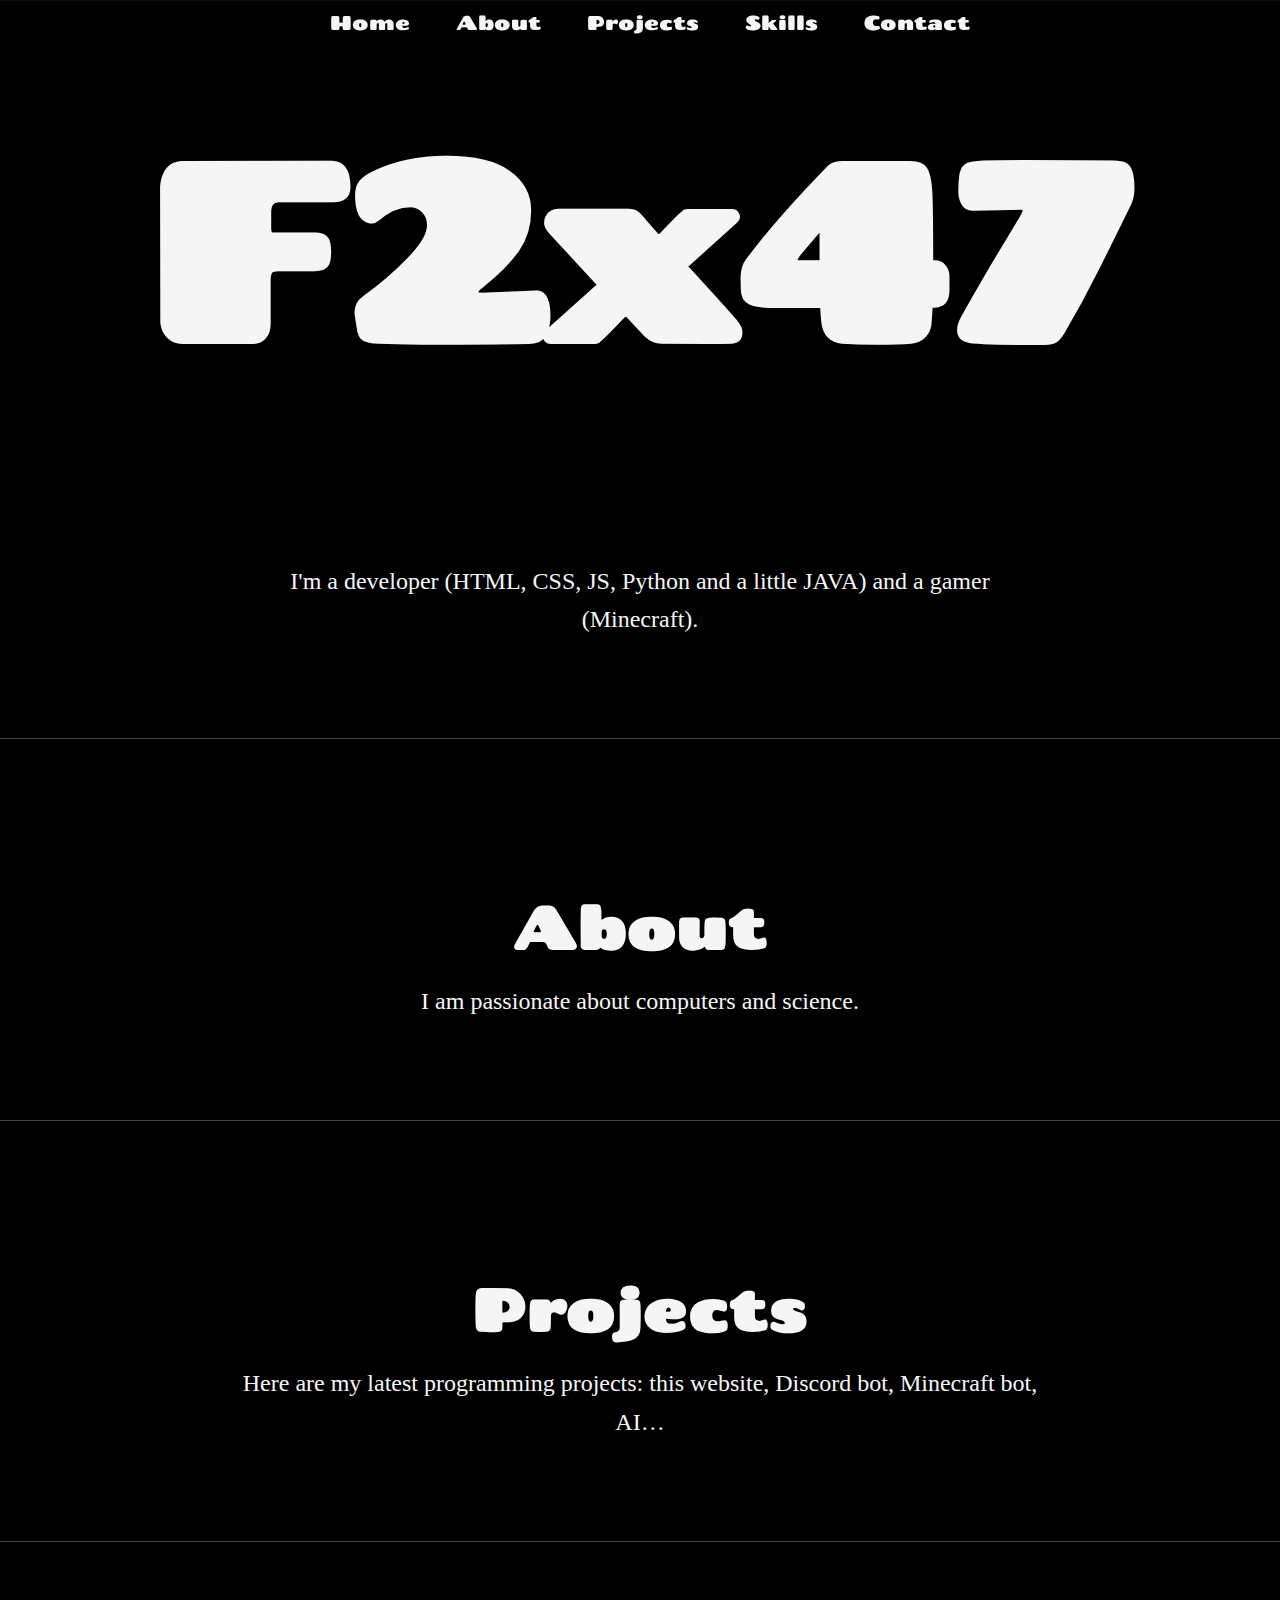
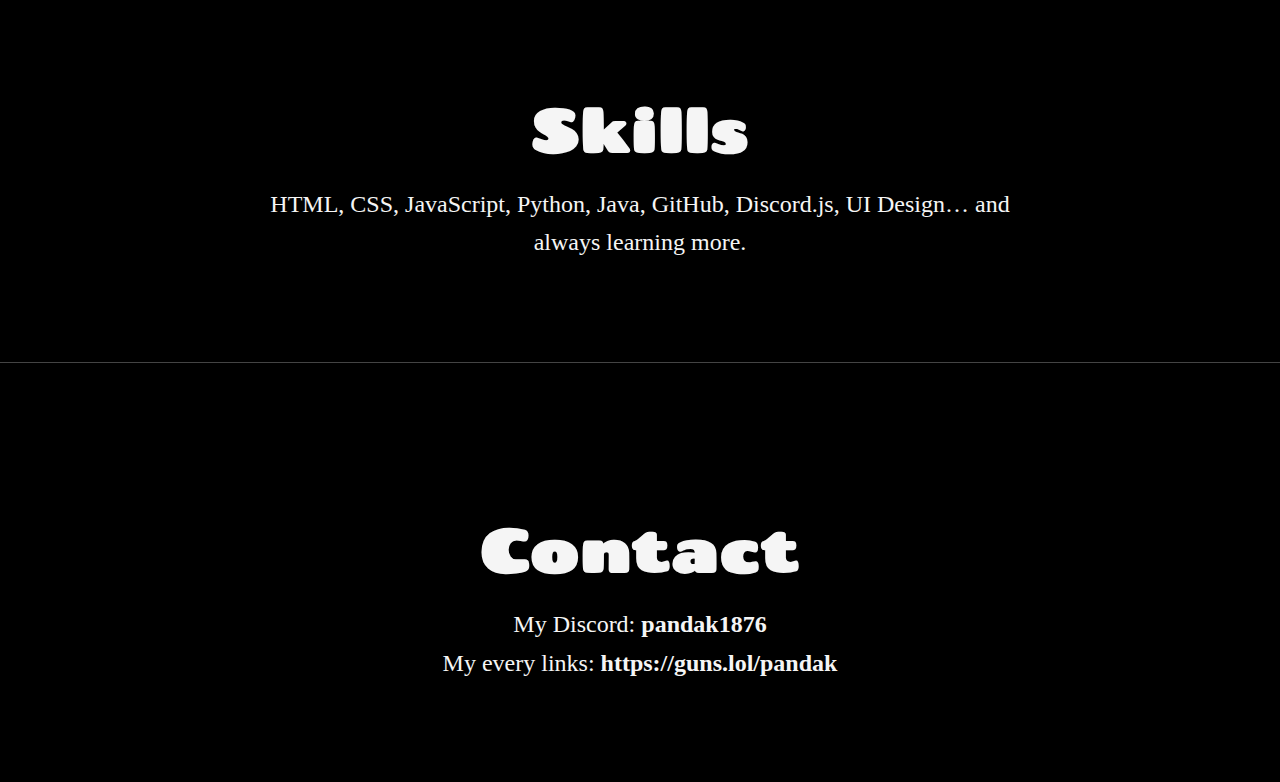
<file: index.html>
<!DOCTYPE html> 
<html lang="en">
  <head>
    <meta charset="UTF-8">
    <meta name="viewport" content="width=device-width, initial-scale=1.0">
    <title>F2x47 online</title>
    <link rel="icon" href="data:image/svg+xml,<svg xmlns=%22http://www.w3.org/2000/svg%22 viewBox=%220 0 100 100%22><text y=%22.9em%22 font-size=%2290%22>🛰️</text></svg>">
    <link rel="preconnect" href="https://fonts.googleapis.com">
    <link rel="preconnect" href="https://fonts.gstatic.com" crossorigin>
    <link href="https://fonts.googleapis.com/css2?family=Chango&family=Lemon&display=swap" rel="stylesheet">
    <style>
      html {
        scroll-behavior: smooth;
      }

      body {
        margin: 0;
        background-color: black;
        color: whitesmoke;
        font-family: "Chango", sans-serif;
      }

      section {
        padding: 100px 20px;
        text-align: center;
        border-top: 1px solid #444;
      }

      h1 {
        font-size: 250px;
        margin-top: -10px;
        letter-spacing: -12px;
      }

      h2 {
        font-size: 60px;
        margin-bottom: 20px;
      }

      p {
        font-size: 24px;
        max-width: 800px;
        margin: auto;
        line-height: 1.6;

        /** font-family: "Lemon", serif;
        font-weight: 400;
        font-style: normal; **/
        font-family: "DM Serif Text", serif;
      }

      nav {
        position: fixed;
        top: 0;
        width: 100%;
        background: rgba(0, 0, 0, 0.8);
        padding: 10px;
        text-align: center;
        z-index: 1000;
      }

      nav a {
        color: whitesmoke;
        text-decoration: none;
        margin: 0 20px;
        font-size: 20px;
      }

      nav a:hover {
        text-decoration: underline;
      }
      
      a {
        color: whitesmoke;
        text-decoration: none;
      }
      
      a:hover {
        text-decoration: underline;
      }
    </style>
  </head>
  <body>
    <nav>
      <a href="#home">Home</a>
      <a href="#about">About</a>
      <a href="#projects">Projects</a>
      <a href="#skills">Skills</a>
      <a href="#contact">Contact</a>
    </nav>

    <section id="home">
      <h1>F2x47</h1>
      <p>I'm a developer (HTML, CSS, JS, Python and a little JAVA) and a gamer (Minecraft).</p>
    </section>

    <section id="about">
      <h2>About</h2>
      <p>I am passionate about computers and science.</p>
    </section>

    <section id="projects">
      <h2>Projects</h2>
      <p>Here are my latest programming projects: this website, Discord bot, Minecraft bot, AI…</p>
    </section>

    <section id="skills">
      <h2>Skills</h2>
      <p>HTML, CSS, JavaScript, Python, Java, GitHub, Discord.js, UI Design… and always learning more.</p>
    </section>

    <section id="contact">
      <h2>Contact</h2>
      <p>My Discord: <strong>pandak1876</strong></p>
      <p>My every links: <strong><a href="https://guns.lol/pandak" target="_blank">https://guns.lol/pandak</a></strong></p>
    </section>
  </body>
</html>
</file>
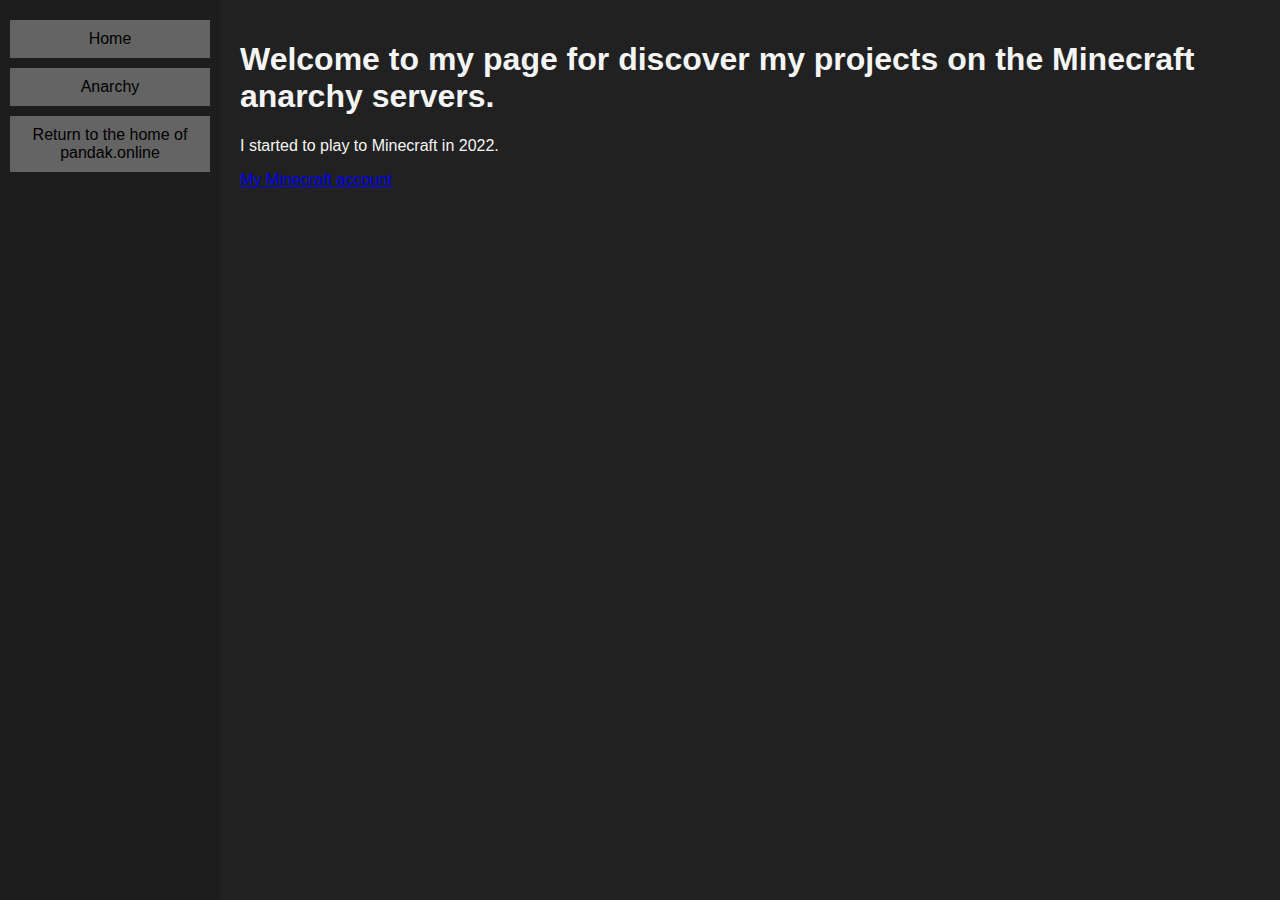
<file: mc-anarchy.html>
<!DOCTYPE html>
<html lang="fr">
<head>
    <meta charset="UTF-8">
    <meta name="viewport" content="width=device-width, initial-scale=1.0">
    <title>pandak.online - Minecraft</title>
    <link rel="icon" href="data:image/svg+xml,<svg xmlns=%22http://www.w3.org/2000/svg%22 viewBox=%220 0 100 100%22><text y=%22.9em%22 font-size=%2290%22>🔨</text></svg>">
    <link rel="preconnect" href="https://fonts.googleapis.com">
    <link rel="preconnect" href="https://fonts.gstatic.com" crossorigin>
    <link href="https://fonts.googleapis.com/css2?family=DM+Serif+Text:ital@0;1&display=swap" rel="stylesheet">
    <style>
        body {
            font-family: Arial, sans-serif;
            background-color: #212121;
            display: flex;
            margin: 0;
            color: whitesmoke;
        }

        h1 {
          font: "DM Serif Text", serif;
        }
    
        .content p.roboto {
          font-family: "Roboto Condensed", sans-serif;
        }

        .sidebar {
            width: 200px;
            background-color: #1e1d1d;
            padding: 10px;
            height: 100vh;
            position: fixed;
            overflow-y: auto;
        }

        .content {
            margin-left: 220px;
            padding: 20px;
            width: calc(100% - 220px);
        }

        button {
            display: block;
            width: 100%;
            margin: 10px 0;
            padding: 10px;
            border: none;
            background-color: #646464;
            cursor: pointer;
            font-size: 16px;
        }

        button:hover {
            background-color: #717171;
            transform: scale(1.03);
        }
    </style>
</head>
<body>
    <div class="sidebar">
        <button onclick="showContent('home')">Home</button>
        <button onclick="showContent('anarchy')">Anarchy</button>
        <button onclick="returnToHome()">Return to the home of pandak.online</button>
    </div>

    <div class="content" id="content">
        <h1>Welcome to my page for discover my projects on the Minecraft anarchy servers.</h1>
        <p class="roboto">I started to play to Minecraft in 2022.</p>
        <p class="roboto"><a href="https://namemc.com/profile/Pandak_x.1" target="_blank">My Minecraft account</a></p>
      </div>

    <script>
        function showContent(page) {
            const contentDiv = document.getElementById('content');
            contentDiv.innerHTML = '';

            if (page === 'home') {
            contentDiv.innerHTML = `
                <h1>Welcome to my page for discover my projects on the Minecraft anarchy servers.</h1>
                <p class="roboto">I started to play to Minecraft in 2022.</p>
                <p class="roboto"><a href="https://namemc.com/profile/Pandak_x.1" target="_blank">My Minecraft account</a></p>
            `;
            history.pushState(null, '', '/');
            } 
            else if (page === 'anarchy') {
            contentDiv.innerHTML = `
                <h1>Discover my projects on the French Minecraft anarchy servers here.</h1>
            `;
            history.pushState(null, '', '?page=anarchy');
            }
        }

        function returnToHome() {
            window.location.href = '/website/index.html';
        }

        window.onload = function() {
            const params = new URLSearchParams(window.location.search);
            const page = params.get('page');
            if (page) {
                showContent(page);
            } else {
                showContent('home');
            }
        };
    </script>
</body>
</html>
</file>
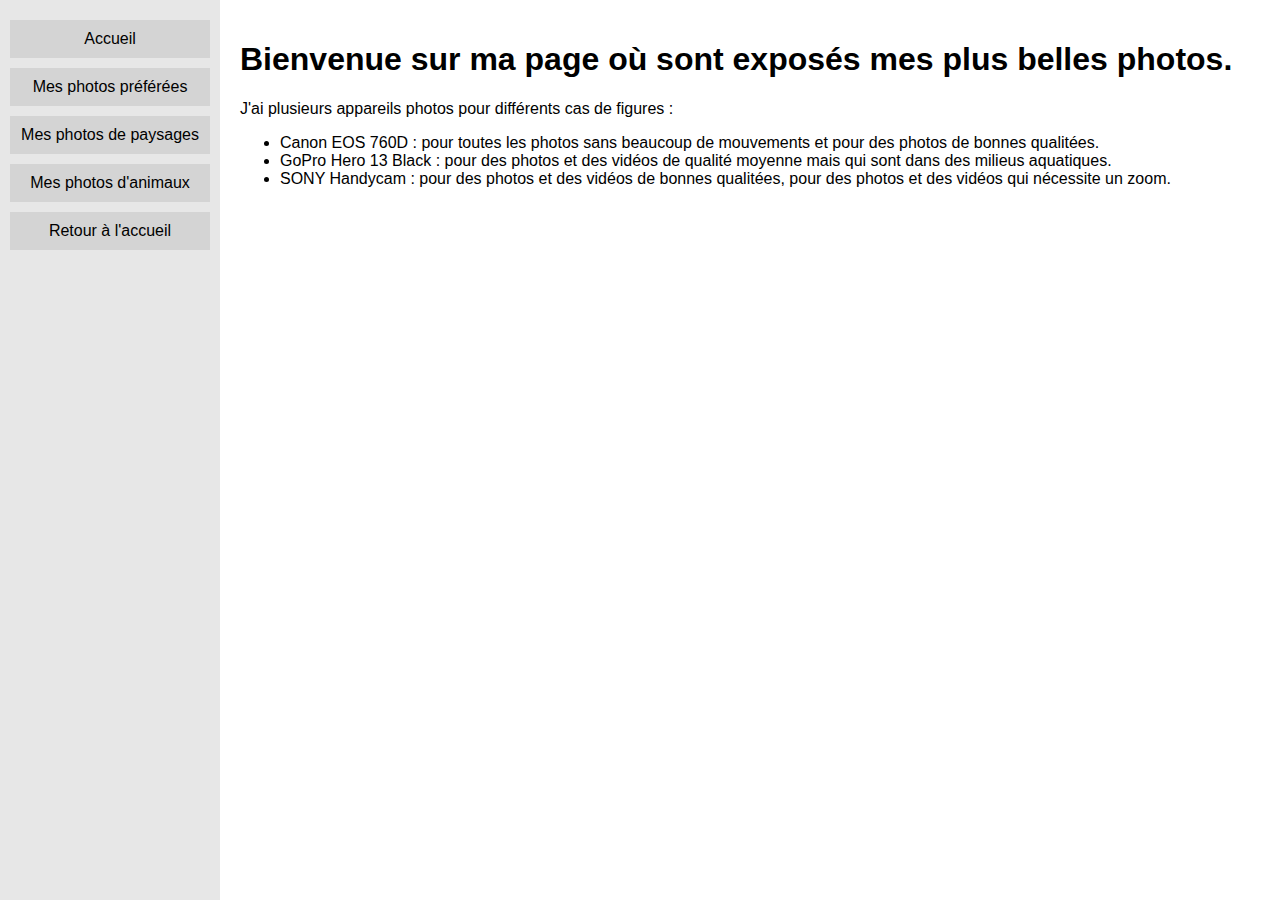
<file: photos.html>
<!DOCTYPE html>
<html lang="fr">
<head>
    <meta charset="UTF-8">
    <meta name="viewport" content="width=device-width, initial-scale=1.0">
    <title>Mes projets de programmation</title>
    <link rel="icon" href="data:image/svg+xml,<svg xmlns=%22http://www.w3.org/2000/svg%22 viewBox=%220 0 100 100%22><text y=%22.9em%22 font-size=%2290%22>📷</text></svg>">
    <style>
        body {
            font-family: Arial, sans-serif;
            display: flex;
            margin: 0;
        }

        .sidebar {
            width: 200px;
            background-color: #e7e7e7;
            padding: 10px;
            height: 100vh;
            position: fixed;
            overflow-y: auto;
        }

        .content {
            margin-left: 220px;
            padding: 20px;
            width: calc(100% - 220px);
        }

        button {
            display: block;
            width: 100%;
            margin: 10px 0;
            padding: 10px;
            border: none;
            background-color: #d4d4d4;
            cursor: pointer;
            font-size: 16px;
        }

        button:hover {
            background-color: #c4c4c4;
        }
    </style>
</head>
<body>
    <div class="sidebar">
        <button onclick="showContent('home')">Accueil</button>
        <button onclick="showContent('pref')">Mes photos préférées</button>
        <button onclick="showContent('paysages')">Mes photos de paysages</button>
        <button onclick="showContent('animal')">Mes photos d'animaux</button>
        <button onclick="returnToHome()">Retour à l'accueil</button>
    </div>

    <div class="content" id="content">
        <h1>Bienvenue sur ma page où sont exposés mes plus belles photos.</h1>
        <p>J'ai plusieurs appareils photos pour différents cas de figures :</p>
        <ul>
            <li>Canon EOS 760D : pour toutes les photos sans beaucoup de mouvements et pour des photos de bonnes qualitées.</li>
            <li>GoPro Hero 13 Black : pour des photos et des vidéos de qualité moyenne mais qui sont dans des milieus aquatiques.</li>
            <li>SONY Handycam : pour des photos et des vidéos de bonnes qualitées, pour des photos et des vidéos qui nécessite un zoom.</li>
        </ul>
    </div>

    <script>
        function showContent(page) {
            const contentDiv = document.getElementById('content');
            contentDiv.innerHTML = ''; // Supprime l'ancien contenu

            if (page === 'home') {
                contentDiv.innerHTML = `
                    <h1>Bienvenue sur ma page où sont exposés mes plus belles photos.</h1>
                    <p>J'ai plusieurs appareils photos pour différents cas de figures :</p>
                    <ul>
                        <li>Canon EOS 760D : pour toutes les photos sans beaucoup de mouvements et pour des photos de bonnes qualitées.</li>
                        <li>GoPro Hero 13 Black : pour des photos et des vidéos de qualité moyenne mais qui sont dans des milieus aquatiques.</li>
                        <li>SONY Handycam : pour des photos et des vidéos de bonnes qualitées, pour des photos et des vidéos qui nécessite un zoom.</li>
                    </ul>
                `;
                history.pushState(null, '', '/');
            } 
            else if (page === 'pref') {
                contentDiv.innerHTML = `
                    <h1>Découvrez mes ici mes photos préférées.</h1>
                `;
                history.pushState(null, '', '?page=favorite');
            }
            else if (page === 'paysages') {
                contentDiv.innerHTML = `
                    <h1>Découvrez mes ici mes photos de paysages.</h1>
                `;
                history.pushState(null, '', '?page=paysages');
            }
            else if (page === 'animal') {
                contentDiv.innerHTML = `
                    <h1>Découvrez mes ici mes photos d'animaux.</h1>
                `;
                history.pushState(null, '', '?page=animaux');
            }
        }

        function returnToHome() {
            window.location.href = 'index.html';
        }

        window.onload = function() {
            const params = new URLSearchParams(window.location.search);
            const page = params.get('page');
            if (page) {
                showContent(page);
            } else {
                showContent('home');
            }
        };
    </script>
</body>
</html>
</file>
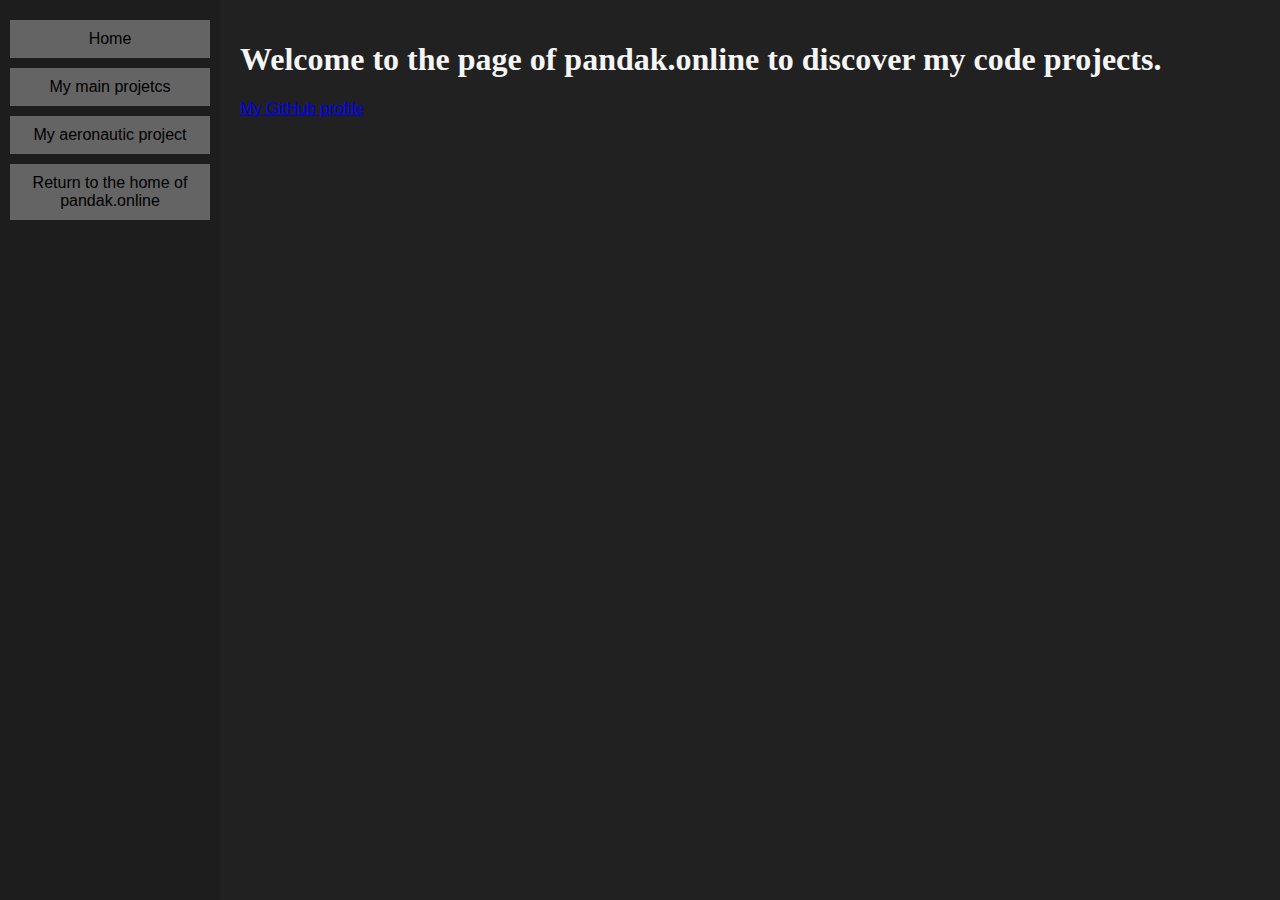
<file: prog.html>
<!DOCTYPE html>
<html lang="fr">
<head>
    <meta charset="UTF-8">
    <meta name="viewport" content="width=device-width, initial-scale=1.0">
    <title>pandak.online - Programming</title>
    <link rel="icon" href="data:image/svg+xml,<svg xmlns=%22http://www.w3.org/2000/svg%22 viewBox=%220 0 100 100%22><text y=%22.9em%22 font-size=%2290%22>💻</text></svg>">
    <link rel="preconnect" href="https://fonts.googleapis.com">
    <link rel="preconnect" href="https://fonts.gstatic.com" crossorigin>
    <link href="https://fonts.googleapis.com/css2?family=DM+Serif+Text:ital@0;1&display=swap" rel="stylesheet">
    <style>
        body {
            display: flex;
            margin: 0;
            background-color: #212121;
            color: whitesmoke;
        }

        h1 {
          font: "DM Serif Text", serif;
        }
    
        .content p.roboto {
          font-family: "Roboto Condensed", sans-serif;
        }

        .sidebar {
            width: 200px;
            background-color: #1e1d1d;
            padding: 10px;
            height: 100vh;
            position: fixed;
            overflow-y: auto;
        }

        .content {
            margin-left: 220px;
            padding: 20px;
            width: calc(100% - 220px);
        }

        button {
            display: block;
            width: 100%;
            margin: 10px 0;
            padding: 10px;
            border: none;
            background-color: #646464;
            cursor: pointer;
            font-size: 16px;
        }

        button:hover {
            background-color: #717171;
            transform: scale(1.03);
        }
    </style>
</head>
<body>
    <div class="sidebar">
        <button onclick="showContent('home')">Home</button>
        <button onclick="showContent('projects')">My main projetcs</button>
        <button onclick="showContent('rotorwings')">My aeronautic project</button>
        <button onclick="returnToHome()">Return to the home of pandak.online</button>
    </div>

    <div class="content" id="content">
        <h1>Welcome to the page of pandak.online to discover my code projects.</h1>
        <p class="roboto"><a href="https://github.com/F2x-47" target="_blank">My GitHub profile</a></p>
    </div>

    <script>
        function showContent(page) {
            const contentDiv = document.getElementById('content');
            contentDiv.innerHTML = '';

            if (page === 'home') {
                contentDiv.innerHTML = `
                    <h1>Welcome to the page of pandak.online to discover my code projects.</h1>
                    <p class="roboto"><a href="https://github.com/F2x-47" target="_blank">My GitHub profile</a></p>
                `;
                history.pushState(null, '', '/');
            }
            else if (page === 'projects') {
                contentDiv.innerHTML = `
                    <h1>My main projects</h1>
                `;
                history.pushState(null, '', './prog.html?page=projects');
            }
            else if (page === 'rotorwings') {
                contentDiv.innerHTML = `
                    <h1>My bigger project</h1>
                `;
                history.pushState(null, '', './prog.html?page=rotorwings');
            }
        }

        function returnToHome() {
            window.location.href = './website/index.html';
        }

        window.onload = function() {
            const params = new URLSearchParams(window.location.search);
            const page = params.get('page');
            if (page) {
                showContent(page);
            } else {
                showContent('home');
            }
        };
    </script>
</body>
</html>
</file>
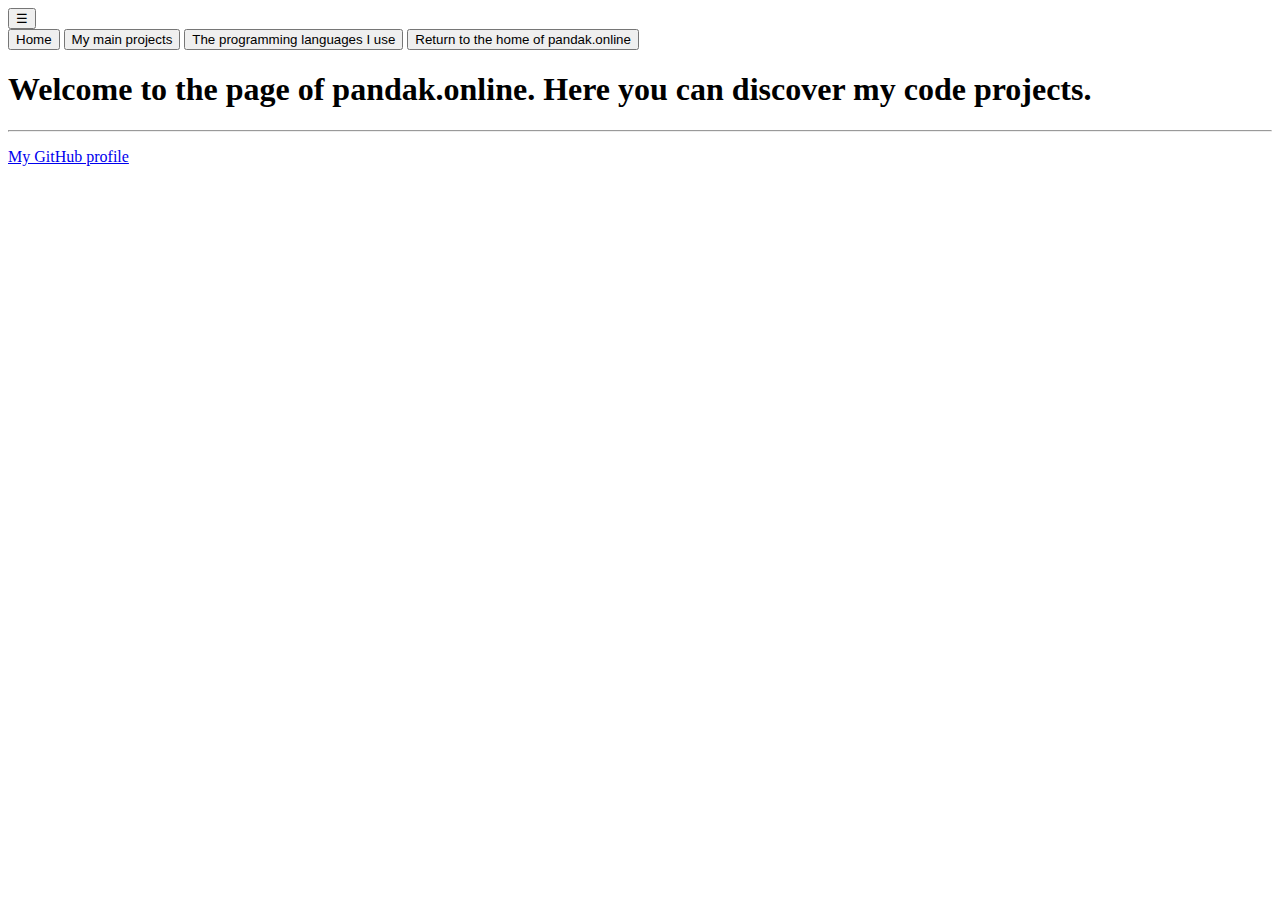
<file: programming.html>
<!DOCTYPE html>
<html lang="fr">
<head>
  <meta charset="UTF-8" />
  <meta name="viewport" content="width=device-width, initial-scale=1.0"/>
  <title>pandak.online - Programming</title>
  <link rel="icon" href="data:image/svg+xml,<svg xmlns=%22http://www.w3.org/2000/svg%22 viewBox=%220 0 100 100%22><text y=%22.9em%22 font-size=%2290%22>💻</text></svg>">
  <link rel="preconnect" href="https://fonts.googleapis.com"/>
  <link rel="preconnect" href="https://fonts.gstatic.com" crossorigin/>
  <link href="https://fonts.googleapis.com/css2?family=DM+Serif+Text:ital@0;1&display=swap" rel="stylesheet"/>
  <link rel="stylesheet" href="style.css"/>
</head>
<body>
<div class="page-container">

    <button class="hamburger" onclick="toggleSidebar()">☰</button>

    <div class="sidebar" id="sidebar">
    <button onclick="toggleSidebar(); showContent('home')">Home</button>
    <button onclick="toggleSidebar(); showContent('projects')">My main projects</button>
    <button onclick="toggleSidebar(); showContent('languages')">The programming languages ​​I use</button>
    <button onclick="toggleSidebar(); returnToHome()">Return to the home of pandak.online</button>
    </div>

    <div class="content" id="content">
    <h1>Welcome to the page of pandak.online. Here you can discover my code projects./h1>
    <hr class="separator">
    <p class="roboto"><a href="https://github.com/F2x-47" target="_blank">My GitHub profile</a></p>
    </div>
</div>

<script>
  function toggleSidebar() {
    document.getElementById('sidebar').classList.toggle('show');
  }

  function showContent(page) {
    const contentDiv = document.getElementById('content');
    contentDiv.innerHTML = '';

    if (page === 'home') {
      contentDiv.innerHTML = `
        <h1>Welcome to the page of pandak.online. Here you can discover my code projects.</h1>
        <hr class="separator">
        <p class="roboto"><a href="https://github.com/F2x-47" target="_blank">My GitHub profile</a></p>
      `;
      history.pushState(null, '', './programming.html?page=home');
    } else if (page === 'projects') {
      contentDiv.innerHTML = `
        <h1>My main projects</h1>
        <hr class="separator">
        <a href="https://github.com/F2x-47/LatOS" target="_blank">A simple project of simple terminal commands</a>
      `;
      history.pushState(null, '', './programming.html?page=projects');
    } else if (page === 'languages') {
      contentDiv.innerHTML = `
        <h1>The programming languages I use</h1>
        <hr class="separator">
        <h3><a href="https://en.wikipedia.org/wiki/HTML" target="_blank">HTML</a></h3>
        <p class="roboto">I use HTML to create website.</p>
        <br>
        <hr class="separator">
        <h3><a href="https://en.wikipedia.org/wiki/JavaScript" target="_blank">JavaScript</a></h3>
        <p class="roboto">I use JavaScript in my websites and for simple programs.</p>
        <br>
        <hr class="separator">
        <h3><a href="https://en.wikipedia.org/wiki/CSS" target="_blank">CSS</a></h3>
        <p class="roboto">I use CSS to improve the appearance of my websites.</p>
        <br>
        <hr class="separator">
        <h3><a href="https://en.wikipedia.org/wiki/Python_(programming_language)" target="_blank">Python</a></h3>
        <p class="roboto">I use Python for simple programs or for specific projects (AI, math calculator...).</p>
        <br>
        <hr class="separator">
        <h3><a href="https://en.wikipedia.org/wiki/Java_(programming_language)" target="_blank">JAVA</a></h3>
        <p class="roboto">I'm just starting to code in JAVA so I haven't done anything yet but I have plans to create a Minecraft mod or desktop application.</p>
        <br>
      `;
      history.pushState(null, '', './programming.html?page=languages');
  }
}
  
  function returnToHome() {
    window.location.href = './index.html';
  }

  window.onload = function () {
    const params = new URLSearchParams(window.location.search);
    const page = params.get('page');
    showContent(page || 'home');
  };
</script>

</body>
</html>
</file>
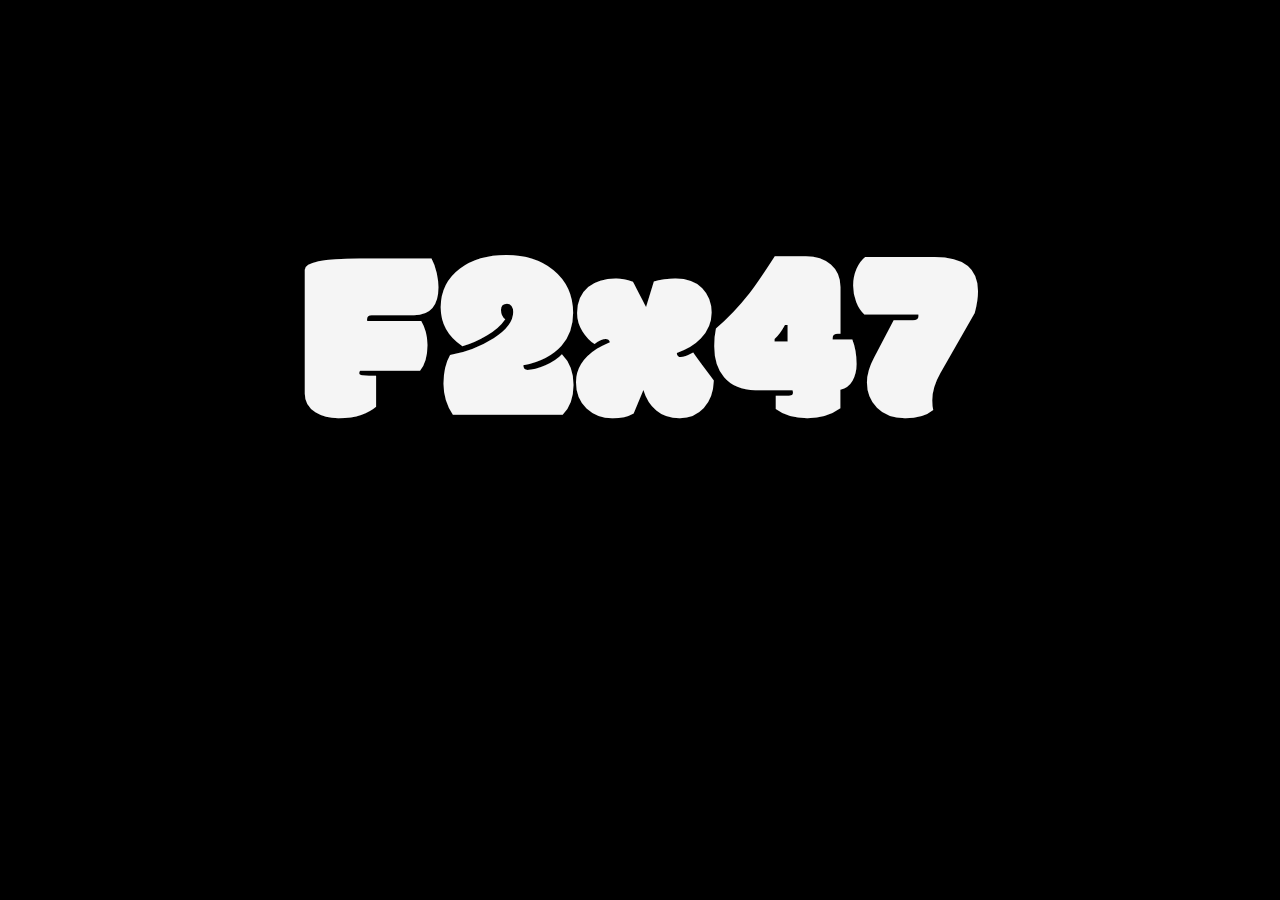
<file: test.html>
<!DOCTYPE html>
<html lang="en">
  <head>
    <meta charset="UTF-8">
    <meta name="viewport" content="width=device-width, initial-scale=1.0">
    <link rel="icon" href="data:image/svg+xml,<svg xmlns=%22http://www.w3.org/2000/svg%22 viewBox=%220 0 100 100%22><text y=%22.9em%22 font-size=%2290%22>🛰️</text></svg>">
    
    <link rel="preconnect" href="https://fonts.googleapis.com">
<link rel="preconnect" href="https://fonts.gstatic.com" crossorigin>
<link href="https://fonts.googleapis.com/css2?family=DM+Serif+Text&family=Modak&family=Tagesschrift&display=swap" rel="stylesheet">
    <style>
    /** Font : https://fonts.google.com/specimen/Modak / https://fonts.google.com/specimen/Modak **/
      body {
        background-color: black; 
      }
      
      .title {
        text-align: center;
      }
      
      .title h1 {
        color: whitesmoke;
        font-family: "Modak", system-ui;
        font-weight: 400;
        font-style: normal;
        font-size: 250px;
      }
    </style>
  </head>
  <body>
    <div class="title" style="height:100%;">
      <h1>F2x47</h1>
    </div>
  </body>
</html>
</file>
<file: style.css>

</file>
